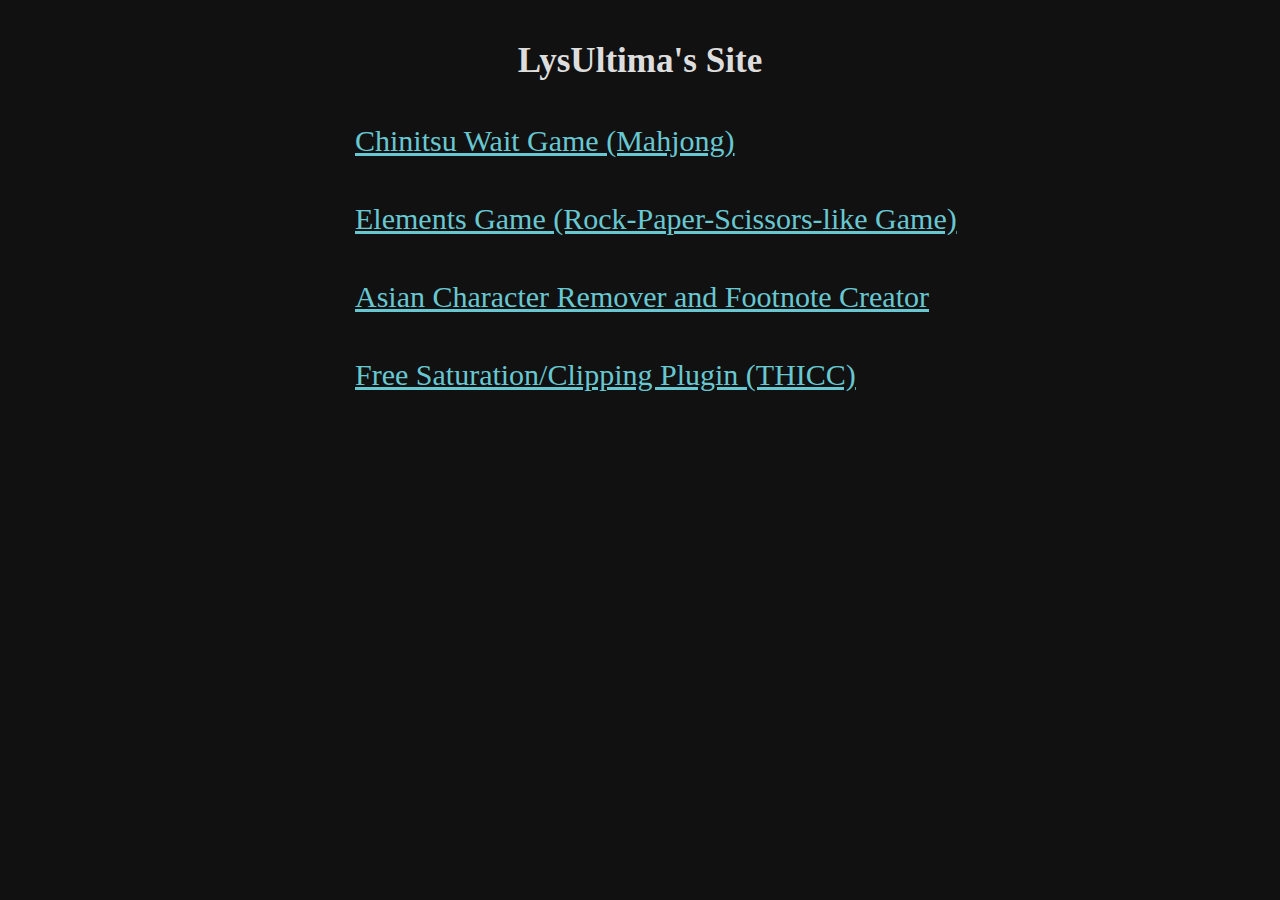
<file: index.html>
<!DOCTYPE html>
<html lang="en">
<head>
<meta charset="UTF-8">
<title>LysUltima's Site</title>
<link rel="stylesheet" href="style.css">
<body>
<h3>LysUltima's Site</h3>
  <ul><a href="/chinitsu">Chinitsu Wait Game (Mahjong)</a></ul>
  <ul><a href="/elements">Elements Game (Rock-Paper-Scissors-like Game)</a></ul>
  <ul><a href="/remover">Asian Character Remover and Footnote Creator</a></ul>
  <ul><a href="/thicc">Free Saturation/Clipping Plugin (THICC)</a></ul>
</body>
</html>
</file>
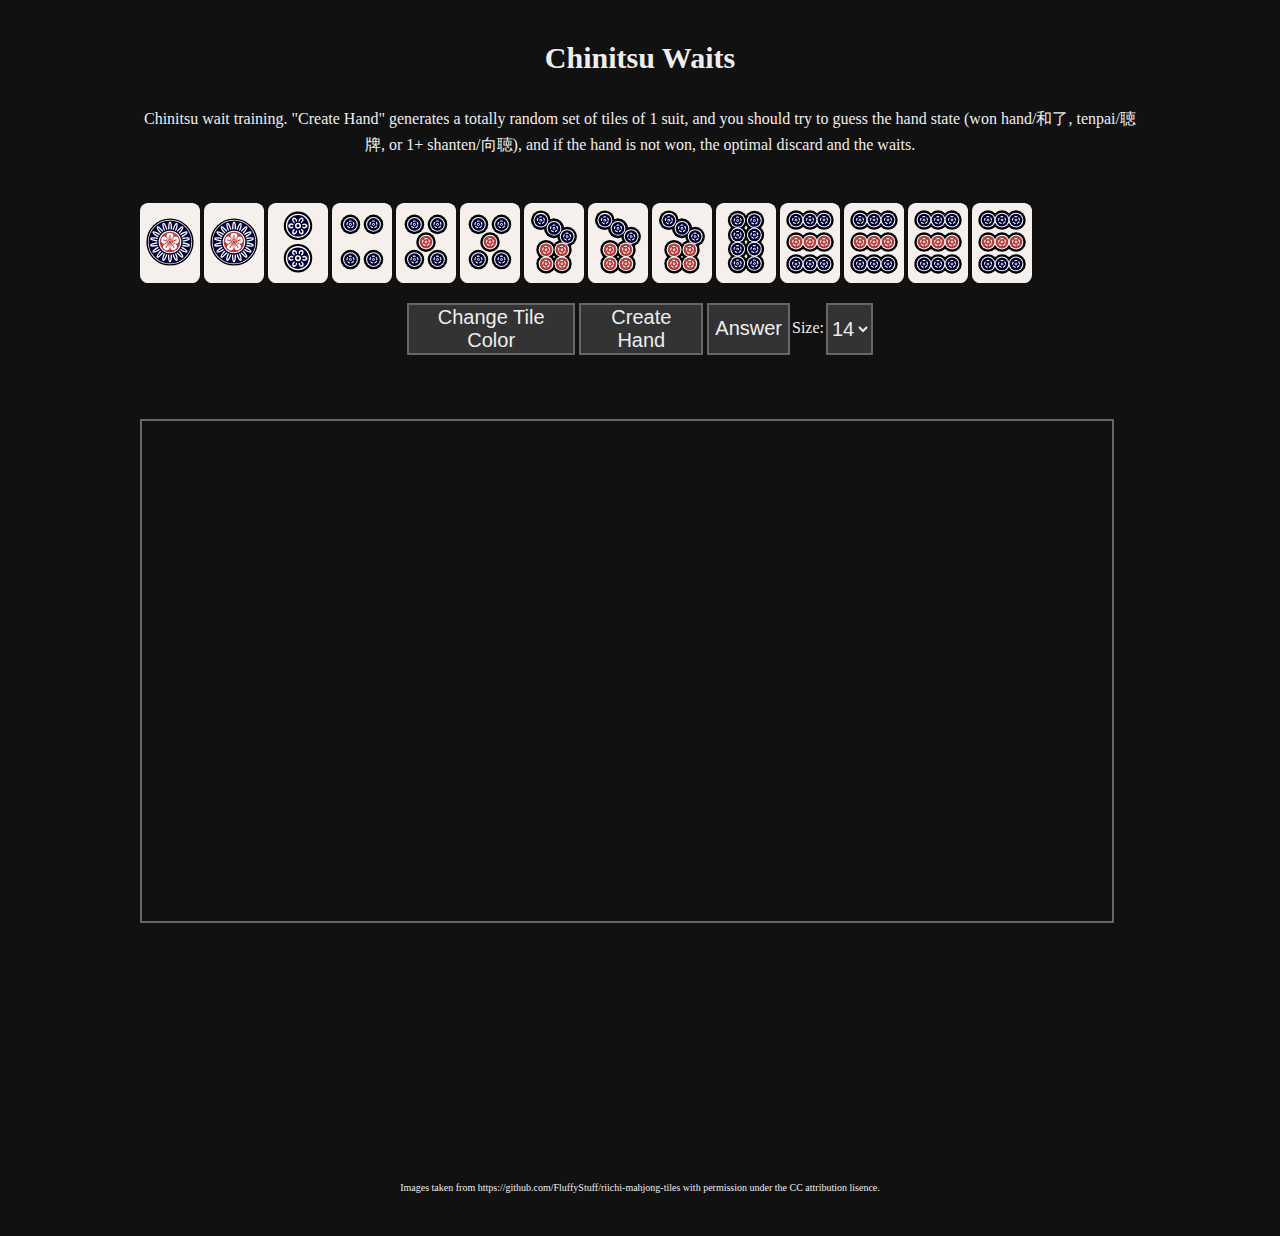
<file: chinitsu/index.html>
<!DOCTYPE html>
<html lang="en">
<head>
<meta charset="UTF-8">
<title>Chinitsu Waits</title>
<link rel="stylesheet" href="style.css">
<link rel="icon" 
      type="image/png" 
      href="Chun.png">
</head>
<body>
<h3>Chinitsu Waits</h3>
<p>Chinitsu wait training. "Create Hand" generates a totally random set of tiles of 1 suit, and 
you should try to guess the hand state (won hand/和了, tenpai/聴牌, or 1+ shanten/向聴), and if the hand is not won, the optimal discard and the waits.</p>
<div class="center1">
	<div id="tile0" class="tile"></div>
	<div id="tile1" class="tile"></div>
	<div id="tile2" class="tile"></div>
	<div id="tile3" class="tile"></div>
	<div id="tile4" class="tile"></div>
	<div id="tile5" class="tile"></div>
	<div id="tile6" class="tile"></div>
	<div id="tile7" class="tile"></div>
	<div id="tile8" class="tile"></div>
	<div id="tile9" class="tile"></div>
	<div id="tile10" class="tile"></div>
	<div id="tile11" class="tile"></div>
	<div id="tile12" class="tile"></div>
	<div id="tile13" class="tile"></div>
</div>
<div class="center2">
	<button type="button" onclick="switchColor()" class="button">Change Tile Color</button>
	<button type="button" onclick="createHand()" class="button">Create Hand</button>
	<button id="answer" type="button" onclick="getAnswer()" class="button">Answer</button>
	<p>Size:</p>
	<select name="handsize" id="handsize">
		<option value="5">5</option>
		<option value="6">6</option>
		<option value="7">7</option>
		<option value="8">8</option>
		<option value="9">9</option>
		<option value="10">10</option>
		<option value="11">11</option>
		<option value="12">12</option>
		<option value="13">13</option>
		<option value="14" selected>14</option>
	</select>
</div>
<iframe src=""></iframe>
<p class=attribution>Images taken from https://github.com/FluffyStuff/riichi-mahjong-tiles with permission under the CC attribution lisence.</p>
<script src="main.js"></script>
</body>
</html>
</file>
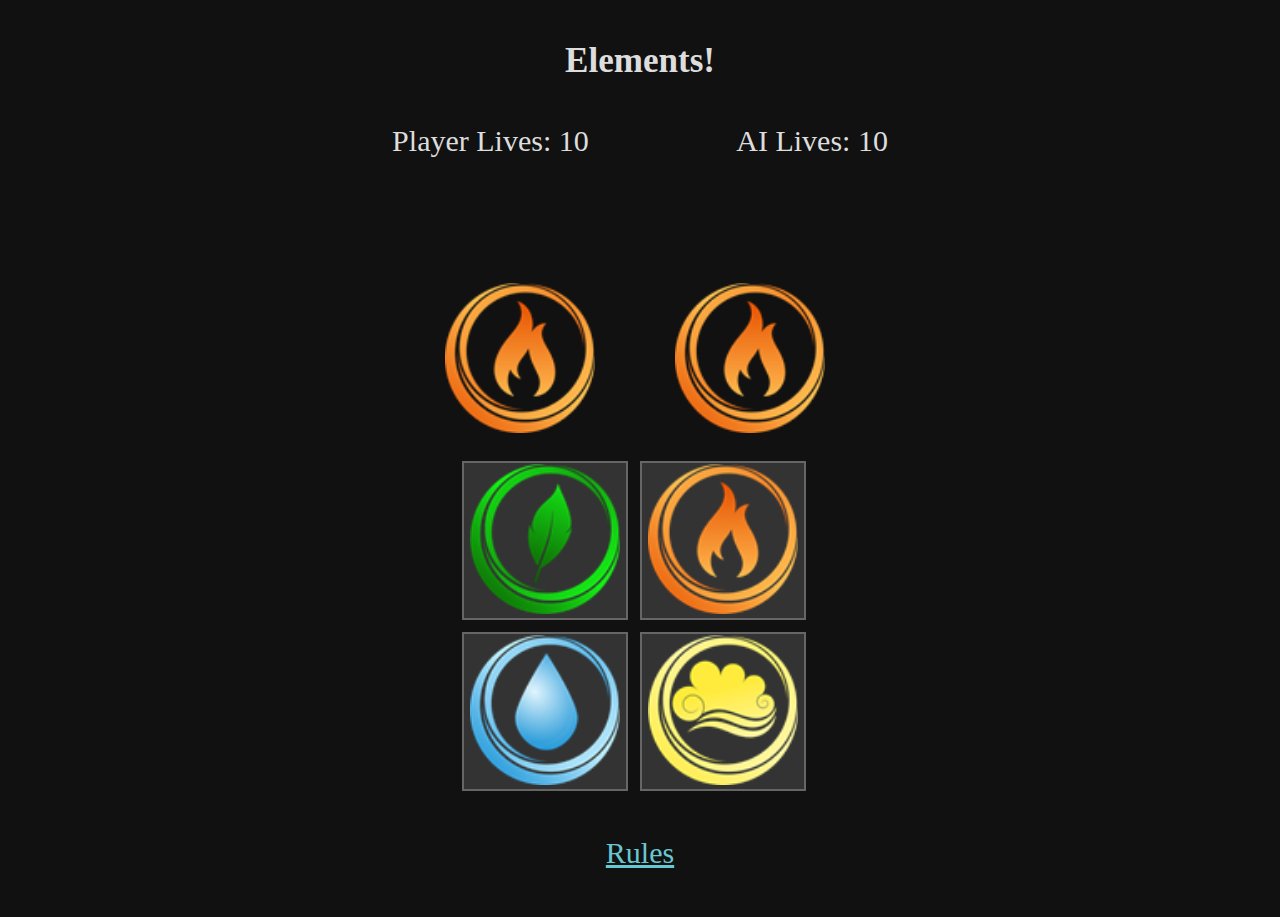
<file: elements/index.html>
<!DOCTYPE html>
<html lang="en">
<head>
<meta charset="UTF-8">
<title>Elements</title>
<link rel="stylesheet" href="style.css">
<link rel="icon" 
      type="image/png" 
      href="fire_icon.png">
<!-- Global site tag (gtag.js) - Google Analytics -->
<script async src="https://www.googletagmanager.com/gtag/js?id=UA-148357869-1"></script>
<script>
  window.dataLayer = window.dataLayer || [];
  function gtag(){dataLayer.push(arguments);}
  gtag('js', new Date());

  gtag('config', 'UA-148357869-1');
</script>
</head>
<body>
<h3>Elements!</h3>
<p><span id="player-lives">Player Lives: 10</span><span class="text-spacing"> </span><span id="ai-lives">AI Lives: 10</span></p>
<p><span class="invis">Player Lives: </span><span id="player-lives-change" class=""></span><span class="text-spacing"> </span><span class="invis">AI Lives: </span><span id="ai-lives-change" class=""></span></p>
<div class="center1"><img id="player-element" src="fire_icon.png" alt="player element" class="img-margin" height="150" width="150"><img id="ai-element" src="fire_icon.png" alt="ai element" class="img-margin" height="150" width="150"></div>
<div class="center2">
<button type="button" onclick="buttonClicked(0)" class="button"><img src="earth_icon.png" alt="earth" height="150" width="150"></button>
<button type="button" onclick="buttonClicked(1)" class="button"><img src="fire_icon.png" alt="fire" height="150" width="150"></button>
<button type="button" onclick="buttonClicked(2)" class="button"><img src="water_icon.png" alt="water" height="150" width="150"></button>
<button type="button" onclick="buttonClicked(3)" class="button"><img src="air_icon.png" alt="air" height="150" width="150"></button>
</div>
<p><a href="rules.html">Rules</a></p>
<script src="main.js"></script>
</body>
</html>
</file>
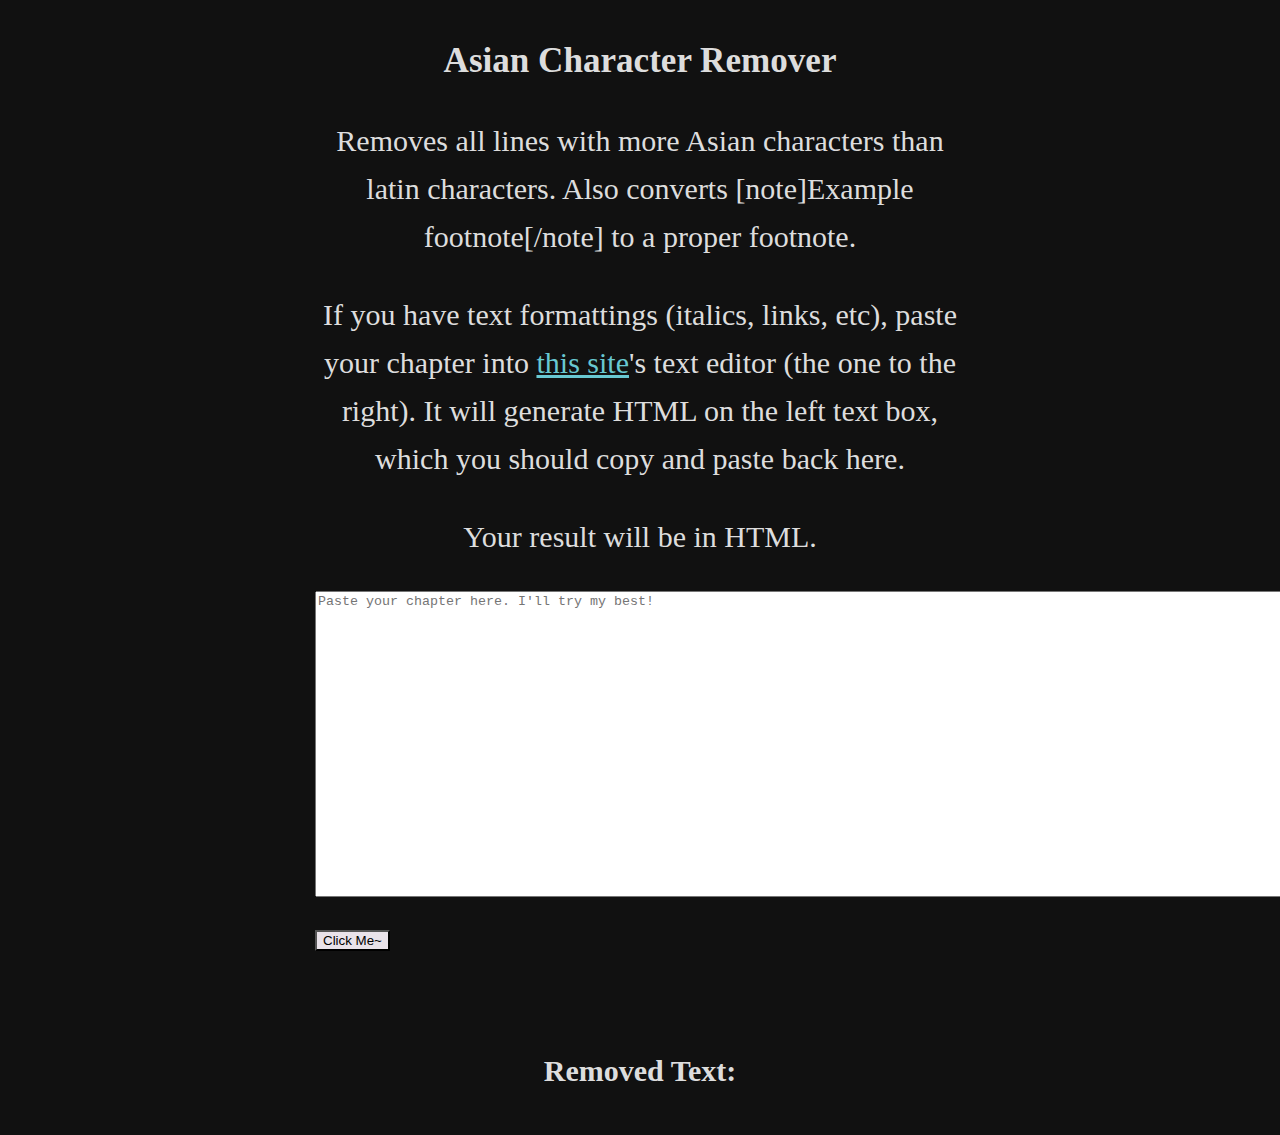
<file: remover/index.html>
<!DOCTYPE html>
<html lang="en">
<head>
<meta charset="UTF-8">
<title>Asian Character Remover</title>
<link rel="stylesheet" href="style.css">
<link rel="icon" 
      type="image/png" 
      href="Chun.png">
<script>
function remover() {
	var originalString = document.getElementById("mainText").value, str, jpcn, chara, counter, result = "<p>", resultRemoved = "<p>", num = 0;
	var footnote = "", n = 0;
	while (originalString.indexOf("<span") > -1) {
		originalString = originalString.replace(originalString.slice(originalString.indexOf("<span"), originalString.indexOf(">", originalString.indexOf("<span"))) + ">", "");
		originalString = originalString.replace("</span>", "");
	}
	while (originalString.indexOf("<p>") > -1) {
	originalString = originalString.replace("<p>", "");
	originalString = originalString.replace("</p>", "");
	}
	while (originalString != "") {
		while (originalString.charCodeAt(0) == 10) { originalString = originalString.substr(1); }
		str = originalString.split('\n',1)[0];
		if (str == "") { str = originalString; originalString = ""; }
		else { originalString = originalString.replace(str,""); }
		jpcn = str.length;
		counter = 0;
		while (jpcn >= 0){
			chara = str.slice(jpcn, jpcn + 1);
			chara = chara.charCodeAt(0);
			if (chara < 11900) { counter--; }
			else { counter++; }
			jpcn--;
		}
		if (originalString.charCodeAt(0) == 10) { originalString = originalString.substr(1); num = 0;}
		if (originalString.charCodeAt(0) == 10) { originalString = originalString.substr(1); num = 1;}
		if (counter <= 0) { 
			if (num == 1) { result = result + str + "</p>\n<br>\n<p>"; }
			else { result = result + str + "</p>\n<p>";}
		}
		else { resultRemoved = resultRemoved + "</p><p>" + str; }
		while (originalString.charCodeAt(0) == 10) { originalString = originalString.substr(1); result = result + "</p> &nbsp; <p>"; }
	}
	result = result.substr(0, result.length - 4);
	if (result.indexOf("[note]") > -1) {
		footnote = "\n<hr>\n<ol>";
	}
	while (result.indexOf("[note]") > -1) {
			n += 1;
			var i = result.indexOf("[note]") + 6;
			var j = result.indexOf("[/note]");
			footnote = footnote +"\n<li>" + result.slice(i, j) + ' <a href="#note-' + n + '" id="footnote-' + n + '">↑</a></li>';
			result = result.replace("[note]" + result.slice(i, j) + "[/note]", '<a href="#footnote-' + n + '" id="note-' + n + '"><sup>' + n + '</sup></a>');
	}
	if (n > 0) {
		footnote = footnote + "\n</ol>";
	}
	document.getElementById("mainText").value = result + footnote;
	document.getElementById("removedText").innerHTML = resultRemoved + "</p>";
}
</script>
</head>
<body>
  <h3>Asian Character Remover</h3>
  <p>Removes all lines with more Asian characters than latin characters. Also converts [note]Example footnote[/note] to a proper footnote. </p>
  <p>If you have text formattings (italics, links, etc), paste your chapter into <a href="https://html5-editor.net/">this site</a>'s text editor (the one to the right). It will generate HTML on the left text box, which you should copy and paste back here.</p>
  <p>Your result will be in HTML.</p>
    <textarea id="mainText" placeholder="Paste your chapter here. I'll try my best!" rows="20" cols="200"></textarea>
    <div><button style="background-color: hsl(300, 15%, 90%);" onclick="loliRemover()">Click Me~</button></div>
  &nbsp;
  <h4><p>Removed Text:</p></h4>
  <div id="removedText"></div>
</body>
</file>
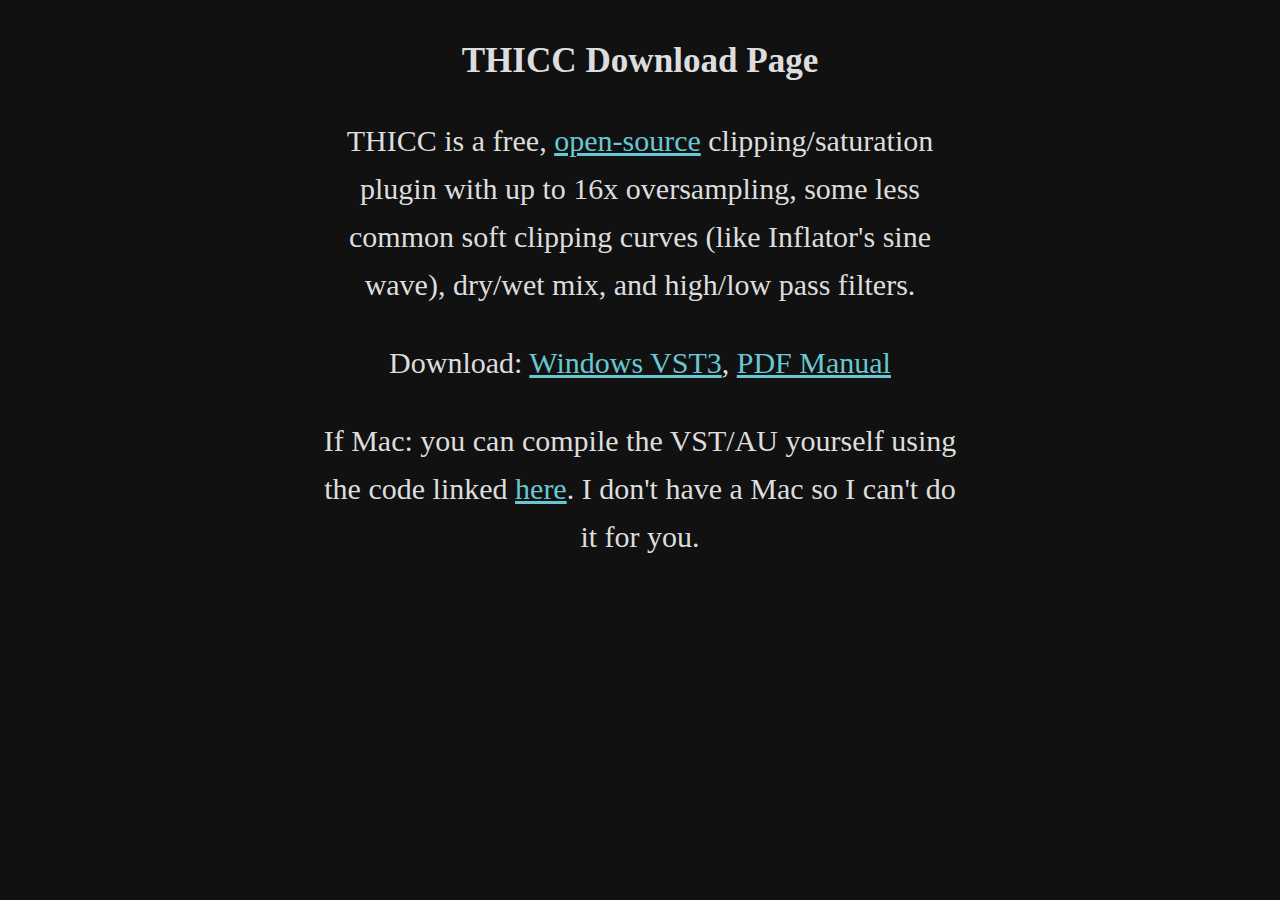
<file: thicc/index.html>
<!DOCTYPE html>
<html lang="en">
<head>
<meta charset="UTF-8">
<title>THICC Audio Plugin</title>
<link rel="stylesheet" href="style.css">
<link rel="icon" 
      type="image/png" 
      href="image1.png">
</head>
<body>
  <h3>THICC Download Page</h3>
  <p>THICC is a free, <a href="https://github.com/LysUltima/THICC">open-source</a> clipping/saturation plugin with up to 16x oversampling, some less common soft clipping curves (like Inflator's sine wave), dry/wet mix, and high/low pass filters.</p>
  <p>Download: <a href="https://drive.google.com/file/d/17lWrWQuSjAIafNY8815EWW9EfPVAt0No/view?usp=sharing">Windows VST3</a>, <a href="THICCmanual.pdf">PDF Manual</a></p>
  <p>If Mac: you can compile the VST/AU yourself using the code linked <a href="https://github.com/LysUltima/THICC">here</a>. I don't have a Mac so I can't do it for you.</p>
</body>
</file>
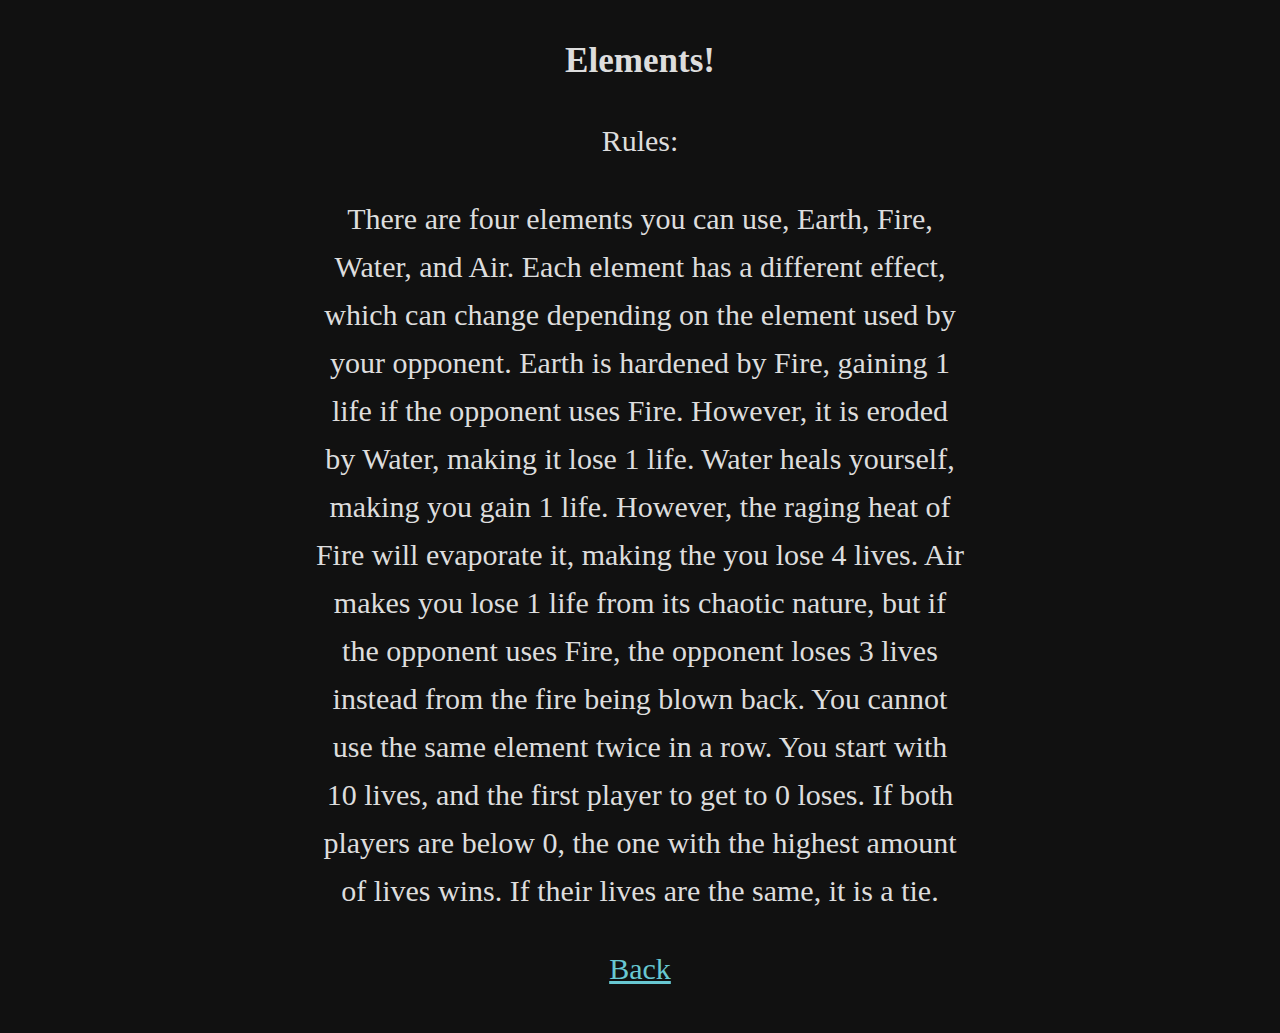
<file: elements/rules.html>
<!DOCTYPE html>
<html lang="en">
<head>
<meta charset="UTF-8">
<title>Elements</title>
<link rel="stylesheet" href="style.css">
<link rel="icon" 
      type="image/png" 
      href="fire_icon.png">
</head>
<body>
<h3>Elements!</h3>
<p>Rules:</p>
<p>There are four elements you can use, Earth, Fire, Water, and Air. Each element has a different effect, which can change depending on the element used by your opponent. Earth is hardened by Fire, gaining 1 life if the opponent uses Fire. However, it is eroded by Water, making it lose 1 life. Water heals yourself, making you gain 1 life. However, the raging heat of Fire will evaporate it, making the you lose 4 lives. Air makes you lose 1 life from its chaotic nature, but if the opponent uses Fire, the opponent loses 3 lives instead from the fire being blown back. You cannot use the same element twice in a row. You start with 10 lives, and the first player to get to 0 loses. If both players are below 0, the one with the highest amount of lives wins. If their lives are the same, it is a tie.</p>
<p><a href="/elements/">Back</a></p>
</body>
</html>
</file>
<file: style.css>
body{color:#ddd;font-size:30px;line-height:1.6;margin:40px auto;max-width:650px;padding:0 10px;background-color:#111;}h1,h2,h3{line-height:1.2}p,h1,h2,h3{text-align:center}a{color:#68C8D2}.button{background-color: #333;border:2px solid #666;display:inline-block;margin:4px 2px;cursor:pointer;}.center1{margin:auto;max-width:470px;}.center2{margin:auto;max-width:360px;}.img-margin{margin:10px 40px;}.text-spacing{margin:70px}.invis{color:#111}.green{color:#0f0}.red{color:#f00}
</file>
<file: chinitsu/style.css>
body {
    color: #eee;
    font-size: 16px;
    line-height: 1.6;
    margin: 40px auto;
    max-width: 1000px;
    padding: 0 10px;
    background-color: #111;
}
h1,
h2,
h3 {
	font-size: 30px;
    line-height: 1.2;
}
p,
h1,
h2,
h3 {
    text-align: center;
}
a {
    color: #68c8d2;
}
iframe {
    margin: 40px auto;
    padding: 0 10px;
	border: 2px solid #666;
	width: 95%;
	height: 500px;
}
select {
	margin: 4px 2px;
	border: 2px solid #666;
	color: #eee;
    font-size: 20px;
    background-color: #333;
}
.button {
	color: #eee;
    font-size: 20px;
    background-color: #333;
    border: 2px solid #666;
    display: inline-block;
    margin: 4px 2px;
    cursor: pointer;
	color: #eee;
}
.center1 {
	margin: auto;
	padding-bottom: 7%;
	padding-top: 3%;
}
.center1 > div {
  width: 6%;
  display: inline-block;
  vertical-align: top;
}
.center2 {
    margin: auto;
    max-width: 470px;
	display: flex;
	justify-content: center;
	padding-bottom: 2%;
}
.text-spacing {
    margin: 70px;
}
.tile {
    position: relative;
}
.front {
    position: absolute;
    top: 0;
    left: 0;
	width: 100%;
}
.tilepaint {
	position: absolute;
	top: 7px;
    left: 10%;
	width: 80%;
}
.attribution {
	padding-top: 20%;
	font-size: 10px;
}
</file>
<file: elements/style.css>
body{color:#ddd;font-size:30px;line-height:1.6;margin:40px auto;max-width:650px;padding:0 10px;background-color:#111;}h1,h2,h3{line-height:1.2}p,h1,h2,h3{text-align:center}a{color:#68C8D2}.button{background-color: #333;border:2px solid #666;display:inline-block;margin:4px 2px;cursor:pointer;}.center1{margin:auto;max-width:470px;}.center2{margin:auto;max-width:360px;}.img-margin{margin:10px 40px;}.text-spacing{margin:70px}.invis{color:#111}.green{color:#0f0}.red{color:#f00}
</file>
<file: remover/style.css>
body{color:#ddd;font-size:30px;line-height:1.6;margin:40px auto;max-width:650px;padding:0 10px;background-color:#111;}h1,h2,h3{line-height:1.2}p,h1,h2,h3{text-align:center}a{color:#68C8D2}.button{background-color: #333;border:2px solid #666;display:inline-block;margin:4px 2px;cursor:pointer;}.center1{margin:auto;max-width:470px;}.center2{margin:auto;max-width:360px;}.img-margin{margin:10px 40px;}.text-spacing{margin:70px}.invis{color:#111}.green{color:#0f0}.red{color:#f00}
</file>
<file: thicc/style.css>
body{color:#ddd;font-size:30px;line-height:1.6;margin:40px auto;max-width:650px;padding:0 10px;background-color:#111;}h1,h2,h3{line-height:1.2}p,h1,h2,h3{text-align:center}a{color:#68C8D2}.button{background-color: #333;border:2px solid #666;display:inline-block;margin:4px 2px;cursor:pointer;}.center1{margin:auto;max-width:470px;}.center2{margin:auto;max-width:360px;}.img-margin{margin:10px 40px;}.text-spacing{margin:70px}.invis{color:#111}.green{color:#0f0}.red{color:#f00}
</file>
